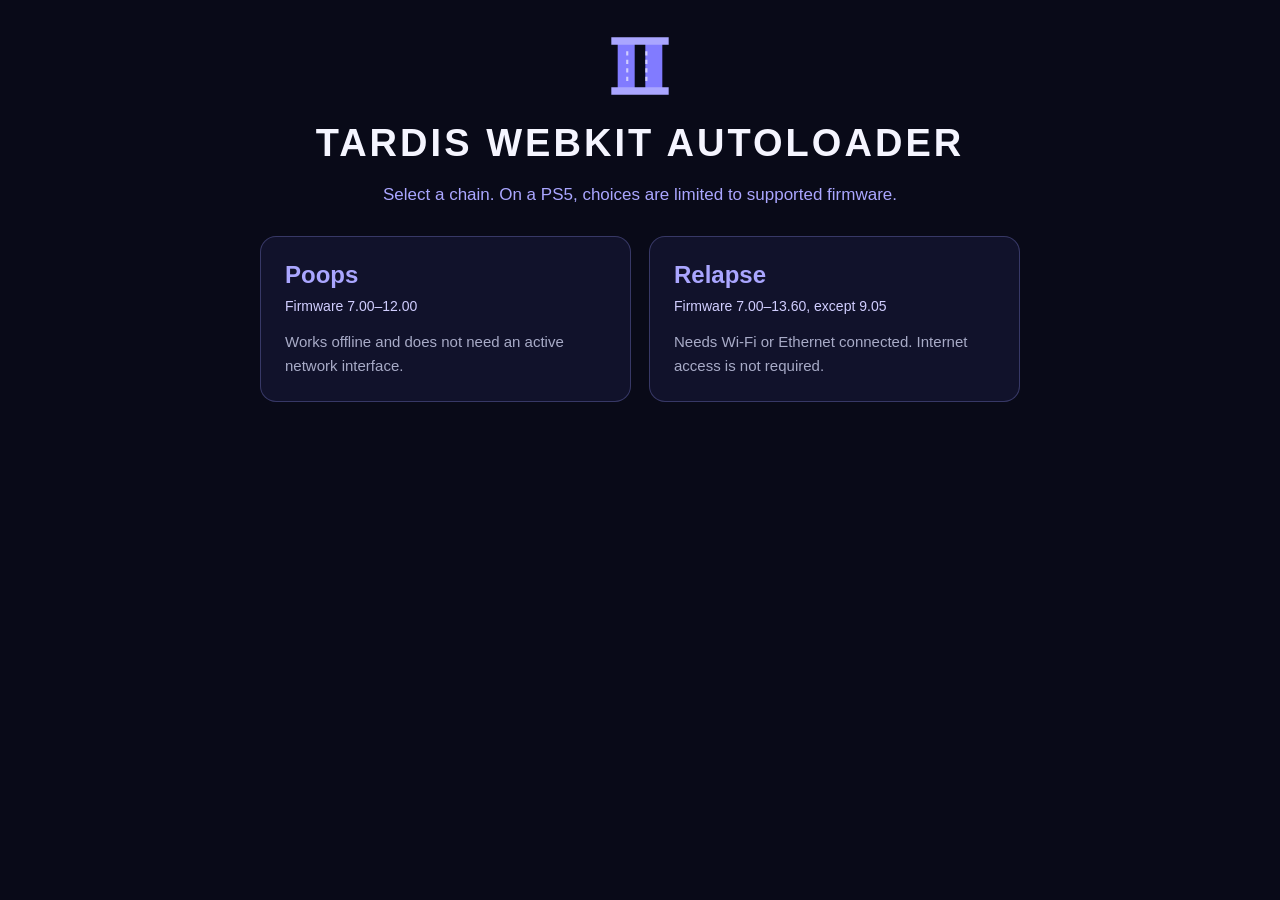
<file: frontend/host-chooser/index.html>
<!doctype html>
<html lang="en">
<head>
  <meta charset="utf-8">
  <meta name="viewport" content="width=device-width, initial-scale=1">
  <title>Tardis WebKit Autoloader</title>
  <style>
    * { box-sizing: border-box; }
    html, body { min-height: 100%; }
    body {
      margin: 0; padding: 32px 20px; display: flex; align-items: center;
      justify-content: center; background: #090a18; color: #f5f5ff;
      font-family: -apple-system, BlinkMacSystemFont, "Helvetica Neue", Arial, sans-serif;
      text-align: center;
    }
    main { width: 100%; max-width: 760px; }
    .mark { width: 68px; height: 68px; margin-bottom: 18px; }
    h1 { margin: 0 0 12px; font-size: clamp(26px, 5vw, 38px); letter-spacing: .08em; text-transform: uppercase; }
    p { color: #a8abc7; line-height: 1.55; font-size: 17px; }
    #firmware { color: #aaa6ff; }
    .choices { display: grid; grid-template-columns: repeat(2, minmax(0, 1fr)); gap: 18px; margin-top: 28px; }
    .choice {
      display: block; padding: 24px; border: 1px solid rgba(156,153,255,.28);
      border-radius: 16px; background: #11122b; color: #f5f5ff; text-decoration: none;
      text-align: left; transition: border-color .15s, transform .15s, background .15s;
    }
    .choice:focus, .choice:hover { outline: none; border-color: #aaa6ff; background: #191a3b; transform: translateY(-2px); }
    .choice[aria-disabled="true"] { opacity: .45; pointer-events: none; }
    .choice strong { display: block; margin-bottom: 8px; color: #aaa6ff; font-size: 24px; }
    .choice span { color: #d1ceff; font-size: 14px; }
    .choice p { margin-bottom: 0; font-size: 15px; }
    #message { min-height: 26px; }
    @media (max-width: 560px) { .choices { grid-template-columns: 1fr; } body { align-items: flex-start; } }
  </style>
</head>
<body>
  <main>
    <svg class="mark" viewBox="0 0 64 64" role="img" aria-label="Tardis" xmlns="http://www.w3.org/2000/svg">
      <path fill="#817bff" d="M11 8h16v48H11zM37 8h16v48H37z"/>
      <path fill="#aaa6ff" d="M5 5h28v7H5zM31 5h28v7H31zM5 52h28v7H5zM31 52h28v7H31z"/>
      <path fill="#d1ceff" d="M19 18h2v4h-2zm0 8h2v4h-2zm0 8h2v4h-2zm0 8h2v4h-2zm18-24h2v4h-2zm0 8h2v4h-2zm0 8h2v4h-2zm0 8h2v4h-2z"/>
    </svg>
    <h1>Tardis WebKit Autoloader</h1>
    <p id="firmware">Choose an exploit to continue.</p>
    <div class="choices">
      <a class="choice" id="poops" href="?exploit=poops">
        <strong>Poops</strong><span>Firmware 7.00–12.00</span>
        <p>Works offline and does not need an active network interface.</p>
      </a>
      <a class="choice" id="relapse" href="?exploit=relapse">
        <strong>Relapse</strong><span>Firmware 7.00–13.60, except 9.05</span>
        <p>Needs Wi-Fi or Ethernet connected. Internet access is not required.</p>
      </a>
    </div>
    <p id="message" aria-live="polite"></p>
  </main>
  <script>
    (function () {
      var match = /PlayStation 5\/(\d+\.\d+)/.exec(navigator.userAgent);
      var firmware = match ? parseFloat(match[1]) : null;
      var poops = document.getElementById('poops');
      var relapse = document.getElementById('relapse');
      var label = document.getElementById('firmware');
      var message = document.getElementById('message');
      if (firmware === null) {
        label.textContent = 'Select a chain. On a PS5, choices are limited to supported firmware.';
        return;
      }
      label.textContent = 'Detected PS5 firmware ' + match[1] + '. Choose a supported exploit.';
      var supportsPoops = firmware >= 7 && firmware <= 12;
      var supportsRelapse = firmware >= 7 && firmware <= 13.60 && firmware !== 9.05;
      if (!supportsPoops) {
        poops.setAttribute('aria-disabled', 'true');
        poops.removeAttribute('href');
      }
      if (!supportsRelapse) {
        relapse.setAttribute('aria-disabled', 'true');
        relapse.removeAttribute('href');
      }
      if (!supportsPoops && !supportsRelapse) {
        message.textContent = 'This firmware is outside the supported range (7.00–13.60).';
      } else if (supportsPoops !== supportsRelapse) {
        message.textContent = 'Only the supported exploit is available for this firmware.';
      }
    }());
  </script>
</body>
</html>
</file>
